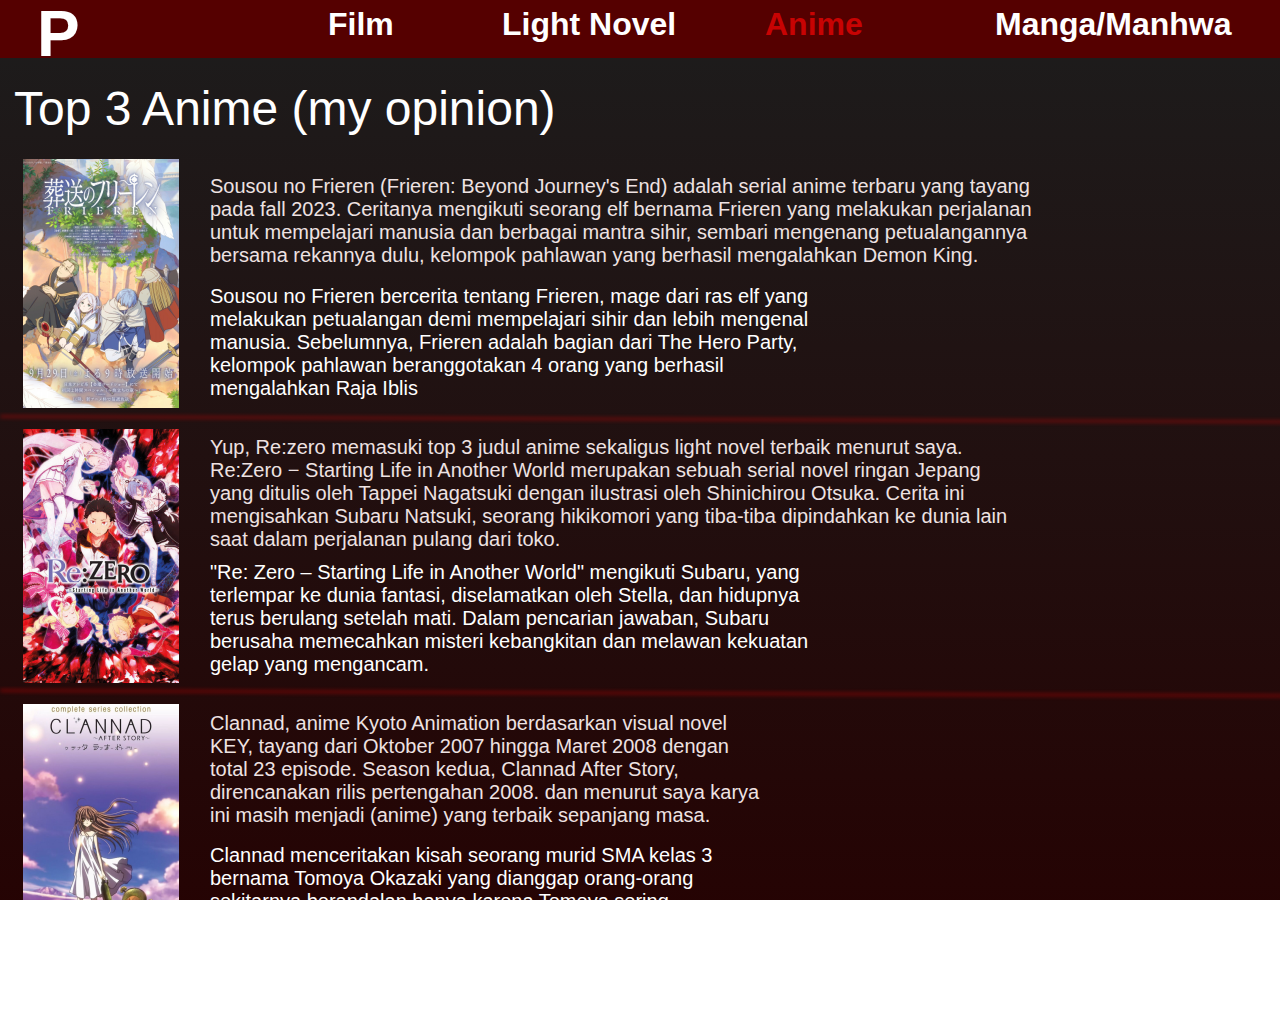
<file: Anime.html>
<!DOCTYPE html>
<html>
  <head>
    <link rel="stylesheet" href="/css/anime.css"/>
  </head>
  <body>
    <div class="desktop">
      <div class="div">
        <div class="overlap">
          <p class="text-wrapper">Top 3 Anime (my opinion)</p>
          <div class="group">
            <img class="image" src="/asset4/image-1@2x.png" />
            <p class="sousou-no-frieren">
              Sousou no Frieren (Frieren: Beyond Journey&#39;s End) adalah serial anime terbaru yang tayang pada fall
              2023. Ceritanya mengikuti seorang elf bernama Frieren yang melakukan perjalanan untuk mempelajari manusia
              dan berbagai mantra sihir, sembari mengenang petualangannya bersama rekannya dulu, kelompok pahlawan yang
              berhasil mengalahkan Demon King.
            </p>
            <p class="p">
              Sousou no Frieren bercerita tentang Frieren, mage dari ras elf yang melakukan petualangan demi mempelajari
              sihir dan lebih mengenal manusia. Sebelumnya, Frieren adalah bagian dari The Hero Party, kelompok pahlawan
              beranggotakan 4 orang yang berhasil mengalahkan Raja Iblis
            </p>
          </div>
        </div>
        <div class="group-2">
          <img class="img" src="/asset4/image-4@2x.png" />
          <p class="yup-re-zero-memasuki">
            Yup, Re:zero memasuki top 3 judul anime sekaligus light novel terbaik menurut saya. <br />
            Re:Zero − Starting Life in Another World merupakan sebuah serial novel ringan Jepang yang ditulis oleh
            Tappei Nagatsuki dengan ilustrasi oleh Shinichirou Otsuka. Cerita ini mengisahkan Subaru Natsuki, seorang
            hikikomori yang tiba-tiba dipindahkan ke dunia lain saat dalam perjalanan pulang dari toko.
          </p>
          <p class="re-zero-starting">
            &#34;Re: Zero – Starting Life in Another World&#34; mengikuti Subaru, yang terlempar ke dunia fantasi,
            diselamatkan oleh Stella, dan hidupnya terus berulang setelah mati. Dalam pencarian jawaban, Subaru berusaha
            memecahkan misteri kebangkitan dan melawan kekuatan gelap yang mengancam.
          </p>
        </div>
        <div class="group-3">
          <img class="img" src="/asset4/image-4-1@2x.png" />
          <p class="text-wrapper-2">
            Clannad, anime Kyoto Animation berdasarkan visual novel KEY, tayang dari Oktober 2007 hingga Maret 2008
            dengan total 23 episode. Season kedua, Clannad After Story, direncanakan rilis pertengahan 2008. dan menurut
            saya karya ini masih menjadi (anime) yang terbaik sepanjang masa.
          </p>
          <p class="text-wrapper-3">
            Clannad menceritakan kisah seorang murid SMA kelas 3 bernama Tomoya Okazaki yang dianggap orang-orang
            sekitarnya berandalan hanya karena Tomoya sering membolos sekolah. Bagi Tomoya, kehidupannya terasa cukup
            membosankan. Sampai akhirnya, pada suatu hari, dia bertemu seseorang yang kurang percaya diri karena dia
            harus mengulang kelas karena sakit, Nagisa Furukawa.
          </p>
        </div>
        <div class="navbar-wrapper">
          <div class="navbar">
            <div class="rectangle"></div>
            <div class="text-wrapper-4"> <a href="Film.html"> Film </a> </div>
            <div class="text-wrapper-5"><a href="/Html/Manga.html"> Manga/Manhwa </a> </div>
            <div class="text-wrapper-6"> <a href="/Html/Anime.html"> Anime </a></div>
            <div class="text-wrapper-7"> <a href="/Html/LN.html"> Light Novel </a></div>
            <div class="text-wrapper-8"> <a href="HomePage.html"> P </a></div>
          </div>
        </div>
        <img class="line" src="/asset4/line-1.svg" />
        <img class="line-2" src="/asset4/line-2.svg" />
      </div>
    </div>
  </body>
</html>
</file>
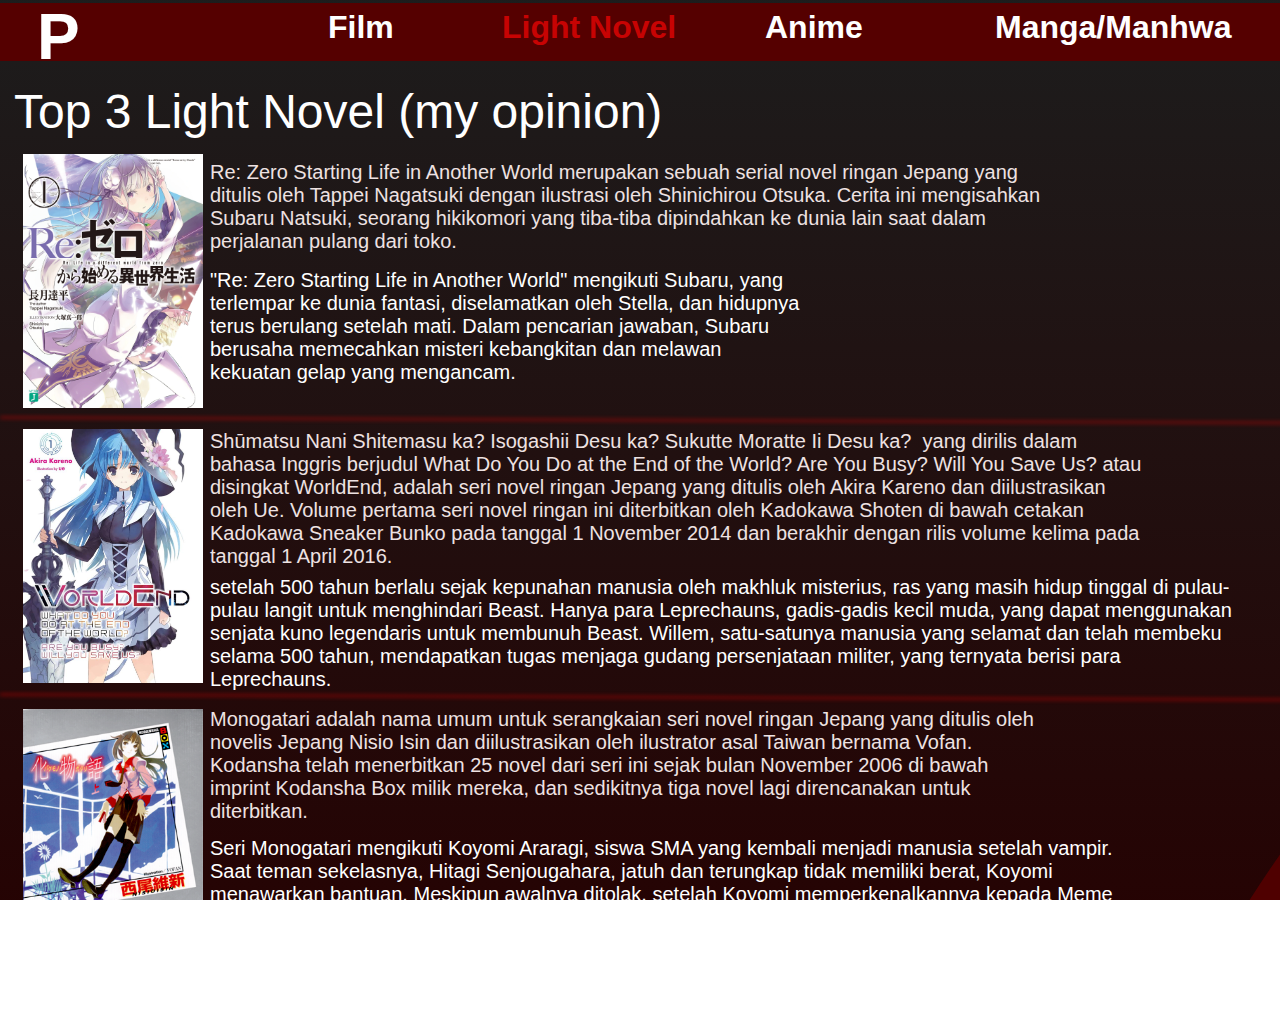
<file: LN.html>
<!DOCTYPE html>
<html>
  <head>
    <link rel="stylesheet" href="/css/LN.css" />
  </head>
  <body>
    <div class="desktop">
      <div class="div">
        <div class="overlap">
          <img class="ellipse" src="/asset3/ellipse-1.svg" />
          <div class="group">
            <p class="text-wrapper">
              Monogatari adalah nama umum untuk serangkaian seri novel ringan Jepang yang ditulis oleh novelis Jepang
              Nisio Isin dan diilustrasikan oleh ilustrator asal Taiwan bernama Vofan. Kodansha telah menerbitkan 25
              novel dari seri ini sejak bulan November 2006 di bawah imprint Kodansha Box milik mereka, dan sedikitnya
              tiga novel lagi direncanakan untuk diterbitkan.
            </p>
            <p class="p">
              Seri Monogatari mengikuti Koyomi Araragi, siswa SMA yang kembali menjadi manusia setelah vampir. Saat
               teman sekelasnya, Hitagi Senjougahara, jatuh dan terungkap tidak memiliki berat, Koyomi menawarkan
                bantuan. Meskipun awalnya ditolak, setelah Koyomi memperkenalkannya kepada Meme Oshino, Hitagi setuju
                 untuk menjadi temannya setelah masalahnya terselesaikan.
            </p>
            <img class="image" src="/asset3/image-5.png" />
          </div>
          <img class="line" src="/asset3/line-1-1.svg" />
        </div>
        <div class="overlap-group">
          <p class="text-wrapper-2">Top 3 Light Novel (my opinion)</p>
          <div class="group-2">
            <img class="image" src="/asset3/image-4-2.png" />
            <p class="text-wrapper-3">
              Re: Zero Starting Life in Another World merupakan sebuah serial novel ringan Jepang yang ditulis oleh
              Tappei Nagatsuki dengan ilustrasi oleh Shinichirou Otsuka. Cerita ini mengisahkan Subaru Natsuki, seorang
              hikikomori yang tiba-tiba dipindahkan ke dunia lain saat dalam perjalanan pulang dari toko.
            </p>
            <p class="text-wrapper-4">
              "Re: Zero Starting Life in Another World" mengikuti Subaru, yang
               terlempar ke dunia fantasi, diselamatkan oleh Stella, dan hidupnya
                terus berulang setelah mati. Dalam pencarian jawaban, Subaru
                 berusaha memecahkan misteri kebangkitan dan melawan kekuatan
                 gelap yang mengancam.
          </div>
        </div>
        <div class="group-3">
          <img class="image" src="/asset3/image-4-3.png" />
          <p class="sh-matsu-nani">
            Shūmatsu Nani Shitemasu ka? Isogashii Desu ka? Sukutte Moratte Ii Desu ka?&nbsp;&nbsp;yang dirilis dalam
            bahasa Inggris berjudul What Do You Do at the End of the World? Are You Busy? Will You Save Us? atau
            disingkat WorldEnd, adalah seri novel ringan Jepang yang ditulis oleh Akira Kareno dan diilustrasikan oleh
            Ue. Volume pertama seri novel ringan ini diterbitkan oleh Kadokawa Shoten di bawah cetakan Kadokawa Sneaker
            Bunko pada tanggal 1 November 2014 dan berakhir dengan rilis volume kelima pada tanggal 1 April 2016.
          </p>
          <p class="text-wrapper-5">
            setelah 500 tahun berlalu sejak kepunahan manusia oleh makhluk misterius, ras yang masih hidup tinggal di
            pulau-pulau langit untuk menghindari Beast. Hanya para Leprechauns, gadis-gadis kecil muda, yang dapat
            menggunakan senjata kuno legendaris untuk membunuh Beast. Willem, satu-satunya manusia yang selamat dan
            telah membeku selama 500 tahun, mendapatkan tugas menjaga gudang persenjataan militer, yang ternyata berisi
            para Leprechauns.
          </p>
        </div>
        <div class="navbar-wrapper">
          <div class="navbar">
            <div class="rectangle"></div>
            <div class="text-wrapper-6"> <a href="Film.html"> Film </a> </div>
            <div class="text-wrapper-7"><a href="/Html/Manga.html"> Manga/Manhwa </a> </div>
            <div class="text-wrapper-8"> <a href="/Html/Anime.html"> Anime </a></div>
            <div class="text-wrapper-9"><a href="/Html/LN.html"> Light Novel </a></div>
            <div class="text-wrapper-10"><a href="HomePage.html"> P </a></div>
          </div>
        </div>
        <img class="img" src="/asset3/line-2-1.svg" />
      </div>
    </div>
  </body>
</html>
</file>
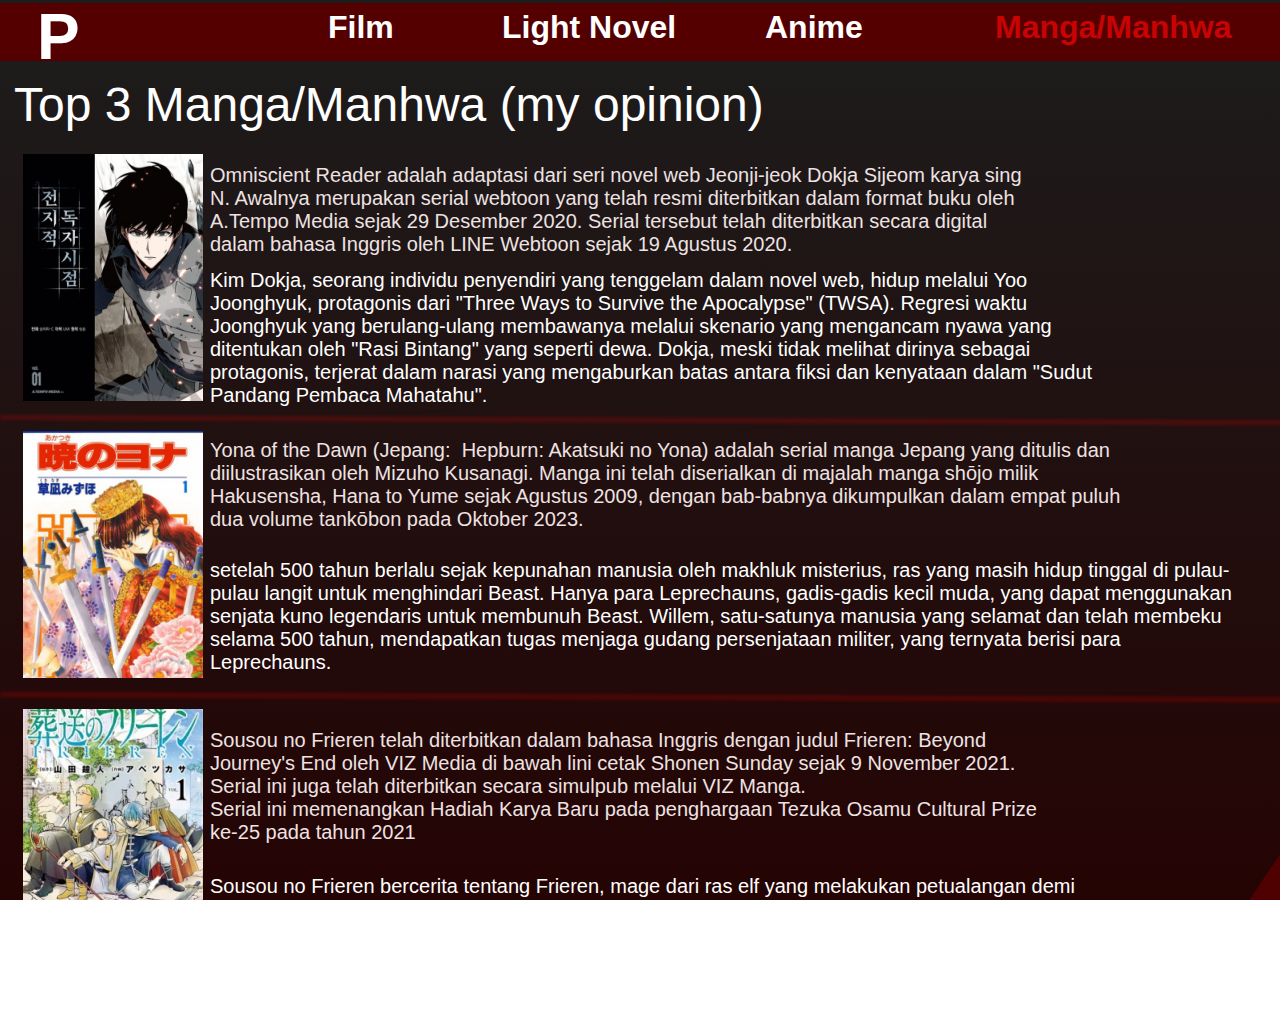
<file: Manga.html>
<!DOCTYPE html>
<html>
  <head>
    <link rel="stylesheet" href="/css/manga.css" />
  </head>
  <body>
    <div class="desktop">
      <div class="div">
        <div class="overlap">
          <div class="overlap-group">
            <img class="ellipse" src="/asset5/ellipse-1.svg" />
             <img class="line" src="/asset5/line-2-1.svg" />
          </div>
          <div class="group">
            <p class="sousou-no-frieren">
              Sousou no Frieren telah diterbitkan dalam bahasa Inggris dengan judul Frieren: Beyond Journey&#39;s End
              oleh VIZ Media di bawah lini cetak Shonen Sunday sejak 9 November 2021. Serial ini juga telah diterbitkan
              secara simulpub melalui VIZ Manga.<br />Serial ini memenangkan Hadiah Karya Baru pada penghargaan Tezuka
              Osamu Cultural Prize ke-25 pada tahun 2021
            </p>
            <p class="text-wrapper">
              Sousou no Frieren bercerita tentang Frieren, mage dari ras elf yang melakukan petualangan demi mempelajari
              sihir dan lebih mengenal manusia. Sebelumnya, Frieren adalah bagian dari The Hero Party, kelompok pahlawan
              beranggotakan 4 orang yang berhasil mengalahkan Raja Iblis
            </p>
            <img class="image" src="/asset5/image-5-1@2x.png" />
          </div>
        </div>
        <div class="overlap-2">
          <p class="p">Top 3 Manga/Manhwa (my opinion)</p>
          <div class="group-2">
            <img class="img" src="/asset5/image-2@2x.png" />
            <p class="text-wrapper-2">
              Omniscient Reader adalah adaptasi dari seri novel web Jeonji-jeok Dokja Sijeom karya sing N. Awalnya
              merupakan serial webtoon yang telah resmi diterbitkan dalam format buku oleh A.Tempo Media sejak 29
              Desember 2020. Serial tersebut telah diterbitkan secara digital dalam bahasa Inggris oleh LINE Webtoon
              sejak 19 Agustus 2020.
            </p>
            <p class="kim-dokja-seorang">
              Kim Dokja, seorang individu penyendiri yang tenggelam dalam novel web, hidup melalui Yoo Joonghyuk,
              protagonis dari &#34;Three Ways to Survive the Apocalypse&#34; (TWSA). Regresi waktu Joonghyuk yang
              berulang-ulang membawanya melalui skenario yang mengancam nyawa yang ditentukan oleh &#34;Rasi
              Bintang&#34; yang seperti dewa. Dokja, meski tidak melihat dirinya sebagai protagonis, terjerat dalam
              narasi yang mengaburkan batas antara fiksi dan kenyataan dalam &#34;Sudut Pandang Pembaca Mahatahu&#34;.
            </p>
          </div>
        </div>
        <div class="group-3">
          <p class="yona-of-the-dawn">
            Yona of the Dawn (Jepang:&nbsp;&nbsp;Hepburn: Akatsuki no Yona) adalah serial manga Jepang yang ditulis dan
            diilustrasikan oleh Mizuho Kusanagi. Manga ini telah diserialkan di majalah manga shōjo milik Hakusensha,
            Hana to Yume sejak Agustus 2009, dengan bab-babnya dikumpulkan dalam empat puluh dua volume tankōbon pada
            Oktober 2023.
          </p>
          <p class="text-wrapper-3">
            setelah 500 tahun berlalu sejak kepunahan manusia oleh makhluk misterius, ras yang masih hidup tinggal di
            pulau-pulau langit untuk menghindari Beast. Hanya para Leprechauns, gadis-gadis kecil muda, yang dapat
            menggunakan senjata kuno legendaris untuk membunuh Beast. Willem, satu-satunya manusia yang selamat dan
            telah membeku selama 500 tahun, mendapatkan tugas menjaga gudang persenjataan militer, yang ternyata berisi
            para Leprechauns.
          </p>
        </div>
        <div class="navbar-wrapper">
          <div class="navbar">
            <div class="rectangle"></div>
            <div class="text-wrapper-4"> <a href="Film.html"> Film </a> </div>
            <div class="text-wrapper-5"> <a href="/Html/Manga.html"> Manga/Manhwa </a> </div>
            <div class="text-wrapper-6"><a href="/Html/Anime.html"> Anime </a></div>
            <div class="text-wrapper-7"> <a href="/Html/LN.html"> Light Novel </a></div>
            <div class="text-wrapper-8"> <a href="HomePage.html"> P </a></div>
          </div>
        </div>
        <img class="line-2" src="/asset5/line-1-1.svg" />
        <img class="image-2" src="/asset5/image-6@2x.png" />
      </div>
    </div>
  </body>
</html>
</file>
<file: css/anime.css>
html, body {
    height: 100%;
    margin: 0;
    overflow: hidden;
  }
  
  body {
    display: flex;
    justify-content: center;
    align-items: center;
  }
  
  .desktop {
    background-color: rgb(0, 0, 0);
    display: flex;
    flex-direction: row;
    justify-content: center;
    width: 100%;
    height: 100%;
    margin: 0;
  }
  
  .desktop .div {
    background-color: rgba(255, 255, 255, 1);
    overflow: hidden;
    background: linear-gradient(180deg, rgb(28.69, 28.69, 28.69) 0%, rgb(38.25, 0, 0) 100%);
    height: 100%;
    width: 100%;
    position: relative;
  }
.desktop {
    background-color: rgb(0, 0, 0);
    display: flex;
    flex-direction: row;
    justify-content: center;
    width: 100%;
  }
  
  .desktop .div {
    background-color: rgba(255, 255, 255, 1);
    overflow: hidden;
    background: linear-gradient(180deg, rgb(28.69, 28.69, 28.69) 0%, rgb(38.25, 0, 0) 100%);
    height: 1024px;
    width: 1440px;
    position: relative;
  }
  
  .desktop .overlap {
    position: absolute;
    width: 1036px;
    height: 327px;
    top: 81px;
    left: 14px;
  }
  
  .desktop .text-wrapper {
    position: absolute;
    width: 706px;
    bottom: 224px;
    left: 0;
    font-family: "Lilita One-Regular", Helvetica;
    font-weight: 400;
    color: #ffffff;
    font-size: 48px;
    letter-spacing: 0;
    line-height: normal;
  }
  
  .desktop .group {
    position: absolute;
    width: 1027px;
    height: 253px;
    top: 74px;
    left: 9px;
  }
  
  .desktop .image {
    height: 249px;
    top: 4px;
    position: absolute;
    width: 156px;
    left: 0;
    object-fit: cover;
  }
  
  .desktop .sousou-no-frieren {
    width: 836px;
    top: 0;
    color: #eee2e2;
    position: absolute;
    left: 187px;
    font-family: "Lilita One-Regular", Helvetica;
    font-weight: 400;
    font-size: 20px;
    letter-spacing: 0;
    line-height: normal;
  }
  
  .desktop .p {
    width: 633px;
    top: 110px;
    color: #ffffff;
    position: absolute;
    left: 187px;
    font-family: "Lilita One-Regular", Helvetica;
    font-weight: 400;
    font-size: 20px;
    letter-spacing: 0;
    line-height: normal;
  }
  
  .desktop .group-2 {
    position: absolute;
    width: 992px;
    height: 254px;
    top: 429px;
    left: 23px;
  }
  
  .desktop .img {
    height: 254px;
    top: 0;
    position: absolute;
    width: 156px;
    left: 0;
    object-fit: cover;
  }
  
  .desktop .yup-re-zero-memasuki {
    position: absolute;
    width: 801px;
    bottom: 112px;
    left: 187px;
    font-family: "Lilita One-Regular", Helvetica;
    font-weight: 400;
    color: #eee2e2;
    font-size: 20px;
    letter-spacing: 0;
    line-height: normal;
  }
  
  .desktop .re-zero-starting {
    position: absolute;
    width: 604px;
    top: 112px;
    left: 187px;
    font-family: "Lilita One-Regular", Helvetica;
    font-weight: 400;
    color: #ffffff;
    font-size: 20px;
    letter-spacing: 0;
    line-height: normal;
  }
  
  .desktop .group-3 {
    position: absolute;
    width: 746px;
    height: 288px;
    top: 704px;
    left: 23px;
  }
  
  .desktop .text-wrapper-2 {
    position: absolute;
    width: 555px;
    bottom: 145px;
    left: 187px;
    font-family: "Lilita One-Regular", Helvetica;
    font-weight: 400;
    color: #eee2e2;
    font-size: 20px;
    letter-spacing: 0;
    line-height: normal;
  }
  
  .desktop .text-wrapper-3 {
    position: absolute;
    width: 555px;
    top: 120px;
    left: 187px;
    font-family: "Lilita One-Regular", Helvetica;
    font-weight: 400;
    color: #ffffff;
    font-size: 20px;
    letter-spacing: 0;
    line-height: normal;
  }
  
  .desktop .navbar-wrapper {
    position: absolute;
    width: 1450px;
    height: 61px;
    top: -3px;
    left: 0;
  }
  
  .desktop .navbar {
    height: 61px;
    width: 1440px;
    position: relative;
  }
  
  .desktop .rectangle {
    position: absolute;
    width: 1440px;
    height: 58px;
    top: 3px;
    left: 0;
    background-color: #550000;
  }
  
  .desktop .text-wrapper-4 {
    width: 92px;
    top: 9px;
    left: 328px;
    font-family: "Poppins-Regular", Helvetica;
    font-weight: 400;
    font-size: 32px;
    position: absolute;
    color: #ffffff;
    letter-spacing: 0;
    line-height: normal;
  }
  .text-wrapper-4 a {
    color: inherit;
    text-decoration: none;
    font-weight: bold;
  }
  .desktop .text-wrapper-5 {
    position: absolute;
    width: 268px;
    top: 9px;
    left: 995px;
    font-family: "Poppins-Regular", Helvetica;
    font-weight: 400;
    color: #ffffff;
    font-size: 32px;
    letter-spacing: 0;
    line-height: normal;
  }
  .text-wrapper-6 a {
    color: inherit;
    text-decoration: none;
    font-weight: bold;
  }
  
  .desktop .text-wrapper-6 {
    width: 125px;
    top: 9px;
    left: 765px;
    font-family: "Poppins-Bold", Helvetica;
    font-weight: 700;
    font-size: 32px;
    position: absolute;
    color: #c70303;
    letter-spacing: 0;
    line-height: normal;
  }
  .text-wrapper-5 a {
    color: inherit;
    text-decoration: none;
    font-weight: bold;
  }
  
  .desktop .text-wrapper-7 {
    position: absolute;
    width: 182px;
    top: 9px;
    left: 502px;
    font-family: "Poppins-Regular", Helvetica;
    font-weight: 400;
    color: #ffffff;
    font-size: 32px;
    letter-spacing: 0;
    line-height: normal;
  }
  .text-wrapper-7 a {
    color: inherit;
    text-decoration: none;
    font-weight: bold;
  }
  
  .desktop .text-wrapper-8 {
    width: 22px;
    top: 0;
    left: 37px;
    font-family: "Life Savers-ExtraBold", Helvetica;
    font-weight: 800;
    font-size: 64px;
    text-align: center;
    white-space: nowrap;
    position: absolute;
    color: #ffffff;
    letter-spacing: 0;
    line-height: normal;
  }
  .text-wrapper-8 a {
    color: inherit;
    text-decoration: none;
    font-weight: bold;
  }
  
  .desktop .line {
    top: 412px;
    position: absolute;
    width: 1440px;
    height: 15px;
    left: 0;
    object-fit: cover;
  }
  
  .desktop .line-2 {
    top: 686px;
    position: absolute;
    width: 1440px;
    height: 15px;
    left: 0;
    object-fit: cover;
  }
</file>
<file: css/LN.css>
html, body {
  height: 100%;
  margin: 0;
  overflow: hidden;
}

body {
  display: flex;
  justify-content: center;
  align-items: center;
}

.desktop {
  background-color: rgb(0, 0, 0);
  display: flex;
  flex-direction: row;
  justify-content: center;
  width: 100%;
  height: 100%;
  margin: 0;
}

.desktop .div {
  background-color: rgba(255, 255, 255, 1);
  overflow: hidden;
  background: linear-gradient(180deg, rgb(28.69, 28.69, 28.69) 0%, rgb(38.25, 0, 0) 100%);
  height: 100%;
  width: 100%;
  position: relative;
}
.desktop {
    background-color: rgb(0, 0, 0);
    display: flex;
    flex-direction: row;
    justify-content: center;
    width: 100%;
  }
  
  .desktop .div {
    background-color: rgba(255, 255, 255, 1);
    overflow: hidden;
    background: linear-gradient(180deg, rgb(28.69, 28.69, 28.69) 0%, rgb(38.25, 0, 0) 100%);
    width: 1440px;
    height: 1024px;
    position: relative;
  }
  
  .desktop .overlap {
    position: absolute;
    width: 1440px;
    height: 334px;
    top: 690px;
    left: 0;
  }
  
  .desktop .ellipse {
    position: absolute;
    width: 311px;
    height: 323px;
    top: 11px;
    left: 1129px;
  }
  
  .desktop .group {
    position: absolute;
    width: 1129px;
    height: 254px;
    top: 19px;
    left: 23px;
  }
  
  .desktop .text-wrapper {
    position: absolute;
    width: 832px;
    bottom: 120px;
    left: 187px;
    font-family: "Lilita One-Regular", Helvetica;
    font-weight: 400;
    color: #eee2e2;
    font-size: 20px;
    letter-spacing: 0;
    line-height: normal;
  }
  
  .desktop .p {
    position: absolute;
    width: 938px;
    top: 108px;
    left: 187px;
    font-family: "Lilita One-Regular", Helvetica;
    font-weight: 400;
    color: #ffffff;
    font-size: 20px;
    letter-spacing: 0;
    line-height: normal;
  }
  
  .desktop .image {
    position: absolute;
    width: 180px;
    height: 254px;
    top: 0;
    left: 0;
    object-fit: cover;
  }
  
  .desktop .line {
    top: 0;
    position: absolute;
    width: 1440px;
    height: 15px;
    left: 0;
    object-fit: cover;
  }
  
  .desktop .overlap-group {
    position: absolute;
    width: 1036px;
    height: 327px;
    top: 81px;
    left: 14px;
  }
  
  .desktop .text-wrapper-2 {
    position: absolute;
    width: 706px;
    bottom: 221px;
    left: 0;
    font-family: "Lilita One-Regular", Helvetica;
    font-weight: 400;
    color: #ffffff;
    font-size: 48px;
    letter-spacing: 0;
    line-height: normal;
  }
  
  .desktop .group-2 {
    position: absolute;
    width: 1027px;
    height: 254px;
    top: 73px;
    left: 9px;
  }
  
  .desktop .text-wrapper-3 {
    position: absolute;
    width: 836px;
    bottom: 135px;
    left: 187px;
    font-family: "Lilita One-Regular", Helvetica;
    font-weight: 400;
    color: #eee2e2;
    font-size: 20px;
    letter-spacing: 0;
    line-height: normal;
  }
  
  .desktop .text-wrapper-4 {
    position: absolute;
    width: 592px;
    top: 95px;
    left: 187px;
    font-family: "Lilita One-Regular", Helvetica;
    font-weight: 400;
    color: #ffffff;
    font-size: 20px;
    letter-spacing: 0;
    line-height: normal;
  }
  
  .desktop .group-3 {
    position: absolute;
    width: 1217px;
    height: 254px;
    top: 429px;
    left: 23px;
  }
  
  .desktop .sh-matsu-nani {
    position: absolute;
    width: 938px;
    bottom: 95px;
    left: 187px;
    font-family: "Lilita One-Regular", Helvetica;
    font-weight: 400;
    color: #eee2e2;
    font-size: 20px;
    letter-spacing: 0;
    line-height: normal;
  }
  
  .desktop .text-wrapper-5 {
    position: absolute;
    width: 1026px;
    top: 127px;
    left: 187px;
    font-family: "Lilita One-Regular", Helvetica;
    font-weight: 400;
    color: #ffffff;
    font-size: 20px;
    letter-spacing: 0;
    line-height: normal;
  }
  
  .desktop .navbar-wrapper {
    position: absolute;
    width: 1450px;
    height: 61px;
    top: 0;
    left: 0;
  }
  
  .desktop .navbar {
    position: relative;
    width: 1440px;
    height: 61px;
  }
  
  .desktop .rectangle {
    position: absolute;
    width: 1440px;
    height: 58px;
    top: 3px;
    left: 0;
    background-color: #550000;
  }
  
  .desktop .text-wrapper-6 {
    width: 92px;
    top: 9px;
    left: 328px;
    font-family: "Poppins-Regular", Helvetica;
    font-weight: 400;
    font-size: 32px;
    position: absolute;
    color: #ffffff;
    letter-spacing: 0;
    line-height: normal;
  }
  .text-wrapper-6 a {
    color: inherit;
    text-decoration: none;
    font-weight: bold;
    }
  
  .desktop .text-wrapper-7 {
    position: absolute;
    width: 268px;
    top: 9px;
    left: 995px;
    font-family: "Poppins-Regular", Helvetica;
    font-weight: 400;
    color: #ffffff;
    font-size: 32px;
    letter-spacing: 0;
    line-height: normal;
  }
  .text-wrapper-7 a {
    color: inherit;
    text-decoration: none;
    font-weight: bold;
    }
  
  .desktop .text-wrapper-8 {
    width: 125px;
    top: 9px;
    left: 765px;
    font-family: "Poppins-Regular", Helvetica;
    font-weight: 400;
    font-size: 32px;
    position: absolute;
    color: #ffffff;
    letter-spacing: 0;
    line-height: normal;
  }
  .text-wrapper-8 a {
    color: inherit;
    text-decoration: none;
    font-weight: bold;
  }
  
  .desktop .text-wrapper-9 {
    position: absolute;
    width: 182px;
    top: 9px;
    left: 502px;
    font-family: "Poppins-Bold", Helvetica;
    font-weight: 700;
    color: #c70303;
    font-size: 32px;
    letter-spacing: 0;
    line-height: normal;
  }
  .text-wrapper-9 a {
    color: inherit;
    text-decoration: none;
    font-weight: bold;
    }
  
  .desktop .text-wrapper-10 {
    width: 22px;
    top: 0;
    left: 37px;
    font-family: "Life Savers-ExtraBold", Helvetica;
    font-weight: 800;
    font-size: 64px;
    text-align: center;
    white-space: nowrap;
    position: absolute;
    color: #ffffff;
    letter-spacing: 0;
    line-height: normal;
  }
  .text-wrapper-10 a {
    color: inherit;
    text-decoration: none;
    font-weight: bold;
    }
  .desktop .img {
    top: 413px;
    position: absolute;
    width: 1440px;
    height: 15px;
    left: 0;
    object-fit: cover;
  }
</file>
<file: css/manga.css>
html, body {
  height: 100%;
  margin: 0;
  overflow: hidden;
}

body {
  display: flex;
  justify-content: center;
  align-items: center;
}

.desktop {
  background-color: rgb(0, 0, 0);
  display: flex;
  flex-direction: row;
  justify-content: center;
  width: 100%;
  height: 100%;
  margin: 0;
}

.desktop .div {
  background-color:   rgb(0, 0, 0);
  overflow: hidden;
  background: linear-gradient(180deg, rgb(28.69, 28.69, 28.69) 0%, rgb(38.25, 0, 0) 100%);
  height: 100%;
  width: 100%;
  position: relative;
}
.desktop {
  background-color: rgb(0, 0, 0);
  display: flex;
  flex-direction: row;
  justify-content: center;
  width: 100%;
}

.desktop .div {
  background-color: rgba(255, 255, 255, 1);
  overflow: hidden;
  background: linear-gradient(180deg, rgb(28.69, 28.69, 28.69) 0%, rgb(38.25, 0, 0) 100%);
  width: 1440px;
  height: 1024px;
  position: relative;
}

.desktop .overlap {
  position: absolute;
  width: 1440px;
  height: 439px;
  top: 690px;
  left: 0;
}

.desktop .overlap-group {
  position: absolute;
  width: 1440px;
  height: 334px;
  top: 0;
  left: 0;
}

.desktop .ellipse {
  position: absolute;
  width: 311px;
  height: 323px;
  top: 11px;
  left: 1129px;
}

.desktop .line {
  top: 0;
  position: absolute;
  width: 1440px;
  height: 15px;
  left: 0;
  object-fit: cover;
}

.desktop .group {
  position: absolute;
  width: 1096px;
  height: 420px;
  top: 19px;
  left: 23px;
}

.desktop .sousou-no-frieren {
  width: 832px;
  top: 0;
  color: #eee2e2;
  position: absolute;
  left: 187px;
  font-family: "Lilita One-Regular", Helvetica;
  font-weight: 400;
  font-size: 20px;
  letter-spacing: 0;
  line-height: normal;
}

.desktop .text-wrapper {
  width: 905px;
  top: 146px;
  color: #ffffff;
  position: absolute;
  left: 187px;
  font-family: "Lilita One-Regular", Helvetica;
  font-weight: 400;
  font-size: 20px;
  letter-spacing: 0;
  line-height: normal;
}

.desktop .image {
  height: 254px;
  top: 0;
  left: 0;
  position: absolute;
  width: 180px;
  object-fit: cover;
}

.desktop .overlap-2 {
  position: absolute;
  width: 1100px;
  height: 320px;
  top: 81px;
  left: 14px;
}

.desktop .p {
  position: absolute;
  width: 751px;
  bottom: 221px;
  left: 0;
  font-family: "Lilita One-Regular", Helvetica;
  font-weight: 400;
  color: #ffffff;
  font-size: 48px;
  letter-spacing: 0;
  line-height: normal;
}

.desktop .group-2 {
  position: absolute;
  width: 1091px;
  height: 247px;
  top: 73px;
  left: 9px;
}

.desktop .img {
  height: 247px;
  top: 0;
  left: 0;
  position: absolute;
  width: 180px;
  object-fit: cover;
}

.desktop .text-wrapper-2 {
  position: absolute;
  width: 836px;
  bottom: 125px;
  left: 187px;
  font-family: "Lilita One-Regular", Helvetica;
  font-weight: 400;
  color: #eee2e2;
  font-size: 20px;
  letter-spacing: 0;
  line-height: normal;
}

.desktop .kim-dokja-seorang {
  position: absolute;
  width: 900px;
  top: 95px;
  left: 187px;
  font-family: "Lilita One-Regular", Helvetica;
  font-weight: 400;
  color: #ffffff;
  font-size: 20px;
  letter-spacing: 0;
  line-height: normal;
}

.desktop .group-3 {
  position: absolute;
  width: 1030px;
  height: 219px;
  top: 429px;
  left: 210px;
}

.desktop .yona-of-the-dawn {
  position: absolute;
  width: 938px;
  bottom: 97px;
  left: 0;
  font-family: "Lilita One-Regular", Helvetica;
  font-weight: 400;
  color: #eee2e2;
  font-size: 20px;
  letter-spacing: 0;
  line-height: normal;
}

.desktop .text-wrapper-3 {
  position: absolute;
  width: 1026px;
  top: 110px;
  left: 0;
  font-family: "Lilita One-Regular", Helvetica;
  font-weight: 400;
  color: #ffffff;
  font-size: 20px;
  letter-spacing: 0;
  line-height: normal;
}

.desktop .navbar-wrapper {
  position: absolute;
  width: 1450px;
  height: 61px;
  top: 0;
  left: 0;
}

.desktop .navbar {
  position: relative;
  width: 1440px;
  height: 61px;
}

.desktop .rectangle {
  position: absolute;
  width: 1440px;
  height: 58px;
  top: 3px;
  left: 0;
  background-color: #550000;
}

.desktop .text-wrapper-4 {
  width: 92px;
  top: 9px;
  left: 328px;
  font-family: "Poppins-Regular", Helvetica;
  font-weight: 400;
  font-size: 32px;
  position: absolute;
  color: #ffffff;
  letter-spacing: 0;
  line-height: normal;
}
.text-wrapper-4 a {
  color: inherit;
  text-decoration: none;
  font-weight: bold;
  }
.desktop .text-wrapper-5 {
  position: absolute;
  width: 281px;
  top: 9px;
  left: 995px;
  font-family: "Poppins-Bold", Helvetica;
  font-weight: 700;
  color: #c70303;
  font-size: 32px;
  letter-spacing: 0;
  line-height: normal;
}
.text-wrapper-5 a {
  color: inherit;
  text-decoration: none;
  font-weight: bold;
  }
.desktop .text-wrapper-6 {
  width: 125px;
  top: 9px;
  left: 765px;
  font-family: "Poppins-Regular", Helvetica;
  font-weight: 400;
  font-size: 32px;
  position: absolute;
  color: #ffffff;
  letter-spacing: 0;
  line-height: normal;
}
.text-wrapper-6 a {
  color: inherit;
  text-decoration: none;
  font-weight: bold;
  }
.desktop .text-wrapper-7 {
  position: absolute;
  width: 182px;
  top: 9px;
  left: 502px;
  font-family: "Poppins-Regular", Helvetica;
  font-weight: 400;
  color: #ffffff;
  font-size: 32px;
  letter-spacing: 0;
  line-height: normal;
}
.text-wrapper-7 a {
  color: inherit;
  text-decoration: none;
  font-weight: bold;
  }
.desktop .text-wrapper-8 {
  width: 22px;
  top: 0;
  left: 37px;
  font-family: "Life Savers-ExtraBold", Helvetica;
  font-weight: 800;
  font-size: 64px;
  text-align: center;
  white-space: nowrap;
  position: absolute;
  color: #ffffff;
  letter-spacing: 0;
  line-height: normal;
}
.text-wrapper-8 a {
  color: inherit;
  text-decoration: none;
  font-weight: bold;
  }
.desktop .line-2 {
  top: 413px;
  position: absolute;
  width: 1440px;
  height: 15px;
  left: 0;
  object-fit: cover;
}

.desktop .image-2 {
  height: 247px;
  top: 431px;
  left: 23px;
  position: absolute;
  width: 180px;
  object-fit: cover;
}
</file>
